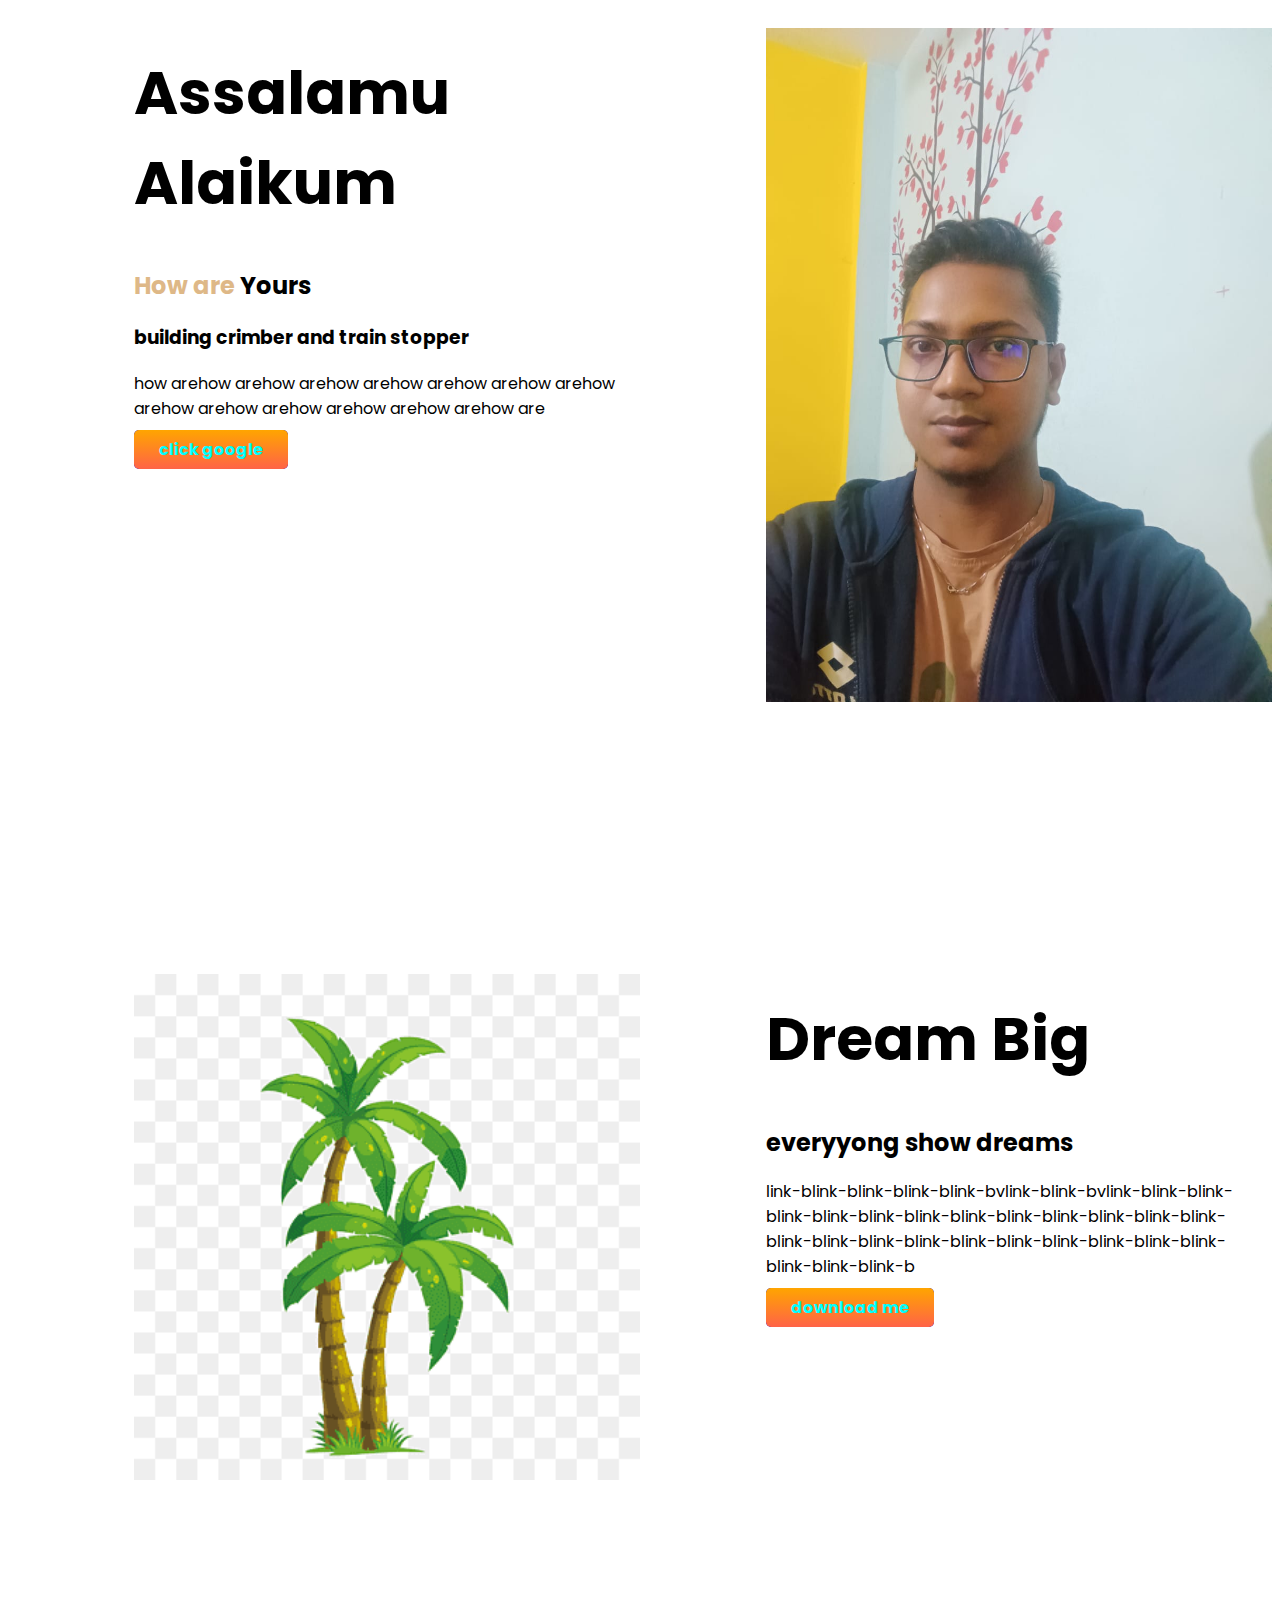
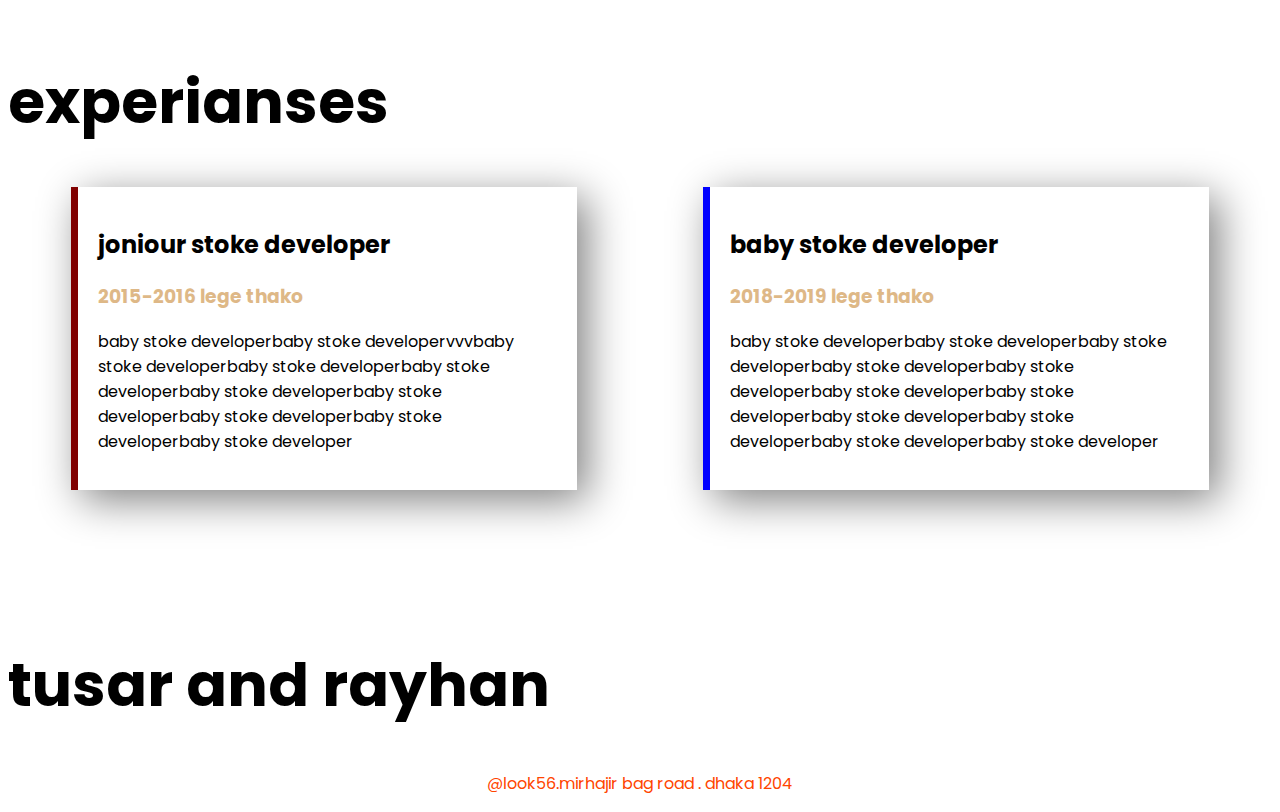
<file: index.html>
<!DOCTYPE html>
<html lang="en">
<head>
    <meta charset="UTF-8">
    <meta http-equiv="X-UA-Compatible" content="IE=edge">
    <meta name="viewport" content="width=device-width, initial-scale=1.0">
    <title>git bash</title>
    <link rel="preconnect" href="https://fonts.googleapis.com"><link rel="preconnect" href="https://fonts.gstatic.com" crossorigin><link href="https://fonts.googleapis.com/css2?family=Poppins&display=swap" rel="stylesheet">
    <link rel="stylesheet" href="style.css">
</head>
<body>
<section class=" first-p flexible-change">
  <div class="half-w ">
    <h1>Assalamu Alaikum</h1>
    <h2><span>How are</span> Yours</h2>
    
    <h3>building crimber and train stopper</h3>
    <p>how arehow arehow arehow arehow arehow arehow arehow arehow arehow arehow arehow arehow arehow are</p>
    <a class="link-b" target="_blank" href="https://www.google.com/">click google</a>
  </div>
  
      <div class="half-w"> <img src="5e19751c-3e7a-4888-b388-7d2102086feb.jpeg" alt=""></div>
</section><br><br><br>
<section class="dream hard flexible-change">
  <div class="half-w">
    <img src="tree.png" alt="">
  </div>
  <div class="half-w">
     <h1>Dream Big</h1>
     <h2>everyyong show dreams</h2>
     <p>[base64]</p>
     <a class="link-b" target="_blank" href="google.com">download me</a>
  </div>
</section>
<section class="expo">
      <h1>experianses</h1>
      <div class="flexible-change">
        <div id="stoke-j" class="half-y">
          <h2>joniour stoke developer</h2>
          <h3><span>2015-2016 lege thako</span></h3> 
          <p>baby stoke developerbaby stoke developervvvbaby stoke developerbaby stoke developerbaby stoke developerbaby stoke developerbaby stoke developerbaby stoke developerbaby stoke developerbaby stoke developer</p>
        </div>
        <div id="stoke-b" class="half-y">
          <h2>baby stoke developer</h2>
          <h3><span>2018-2019 lege thako</span></h3>
          <p>baby stoke developerbaby stoke developerbaby stoke developerbaby stoke developerbaby stoke developerbaby stoke developerbaby stoke developerbaby stoke developerbaby stoke developerbaby stoke developerbaby stoke developer</p>
        </div>
      </div>
</section>
  <h1>tusar and rayhan</h1>
</body>
<footer>
  <p>@look56.mirhajir bag road . dhaka 1204</p>
</footer>
</html>
</file>
<file: style.css>
body {
    font-family: 'Poppins', sans-serif;
}
h1 {
    font-size: 60px;
}
span {
    color: burlywood;
    
}
.flexible-change {
    display: flex;
    margin-bottom: 150px;
}
.half-w {
    width: 50%;
    padding-left: 10%;
    padding-bottom: 20px;
}
.half-w img {
    width: 100%;
    padding-top: 20px;
}
a {
    background-color: blue;
    color: aqua;
}
.link-b {
    text-decoration: none;
    padding: 8px 25px;
    border-radius: 5px;
    background-image: linear-gradient(orange, tomato);
    font-weight: 700;
}
#stoke-j {
    border-left: 7px solid maroon;
}
.half-y {
    width: 40%;
    margin-left: 5%;
    margin-right: 5%;
    box-shadow: 10px 10px 40px gray;
    padding: 20px;
    
    border-left: 7px solid blue;
}
footer p {
    text-align: center;
    color: orangered;
}
</file>
